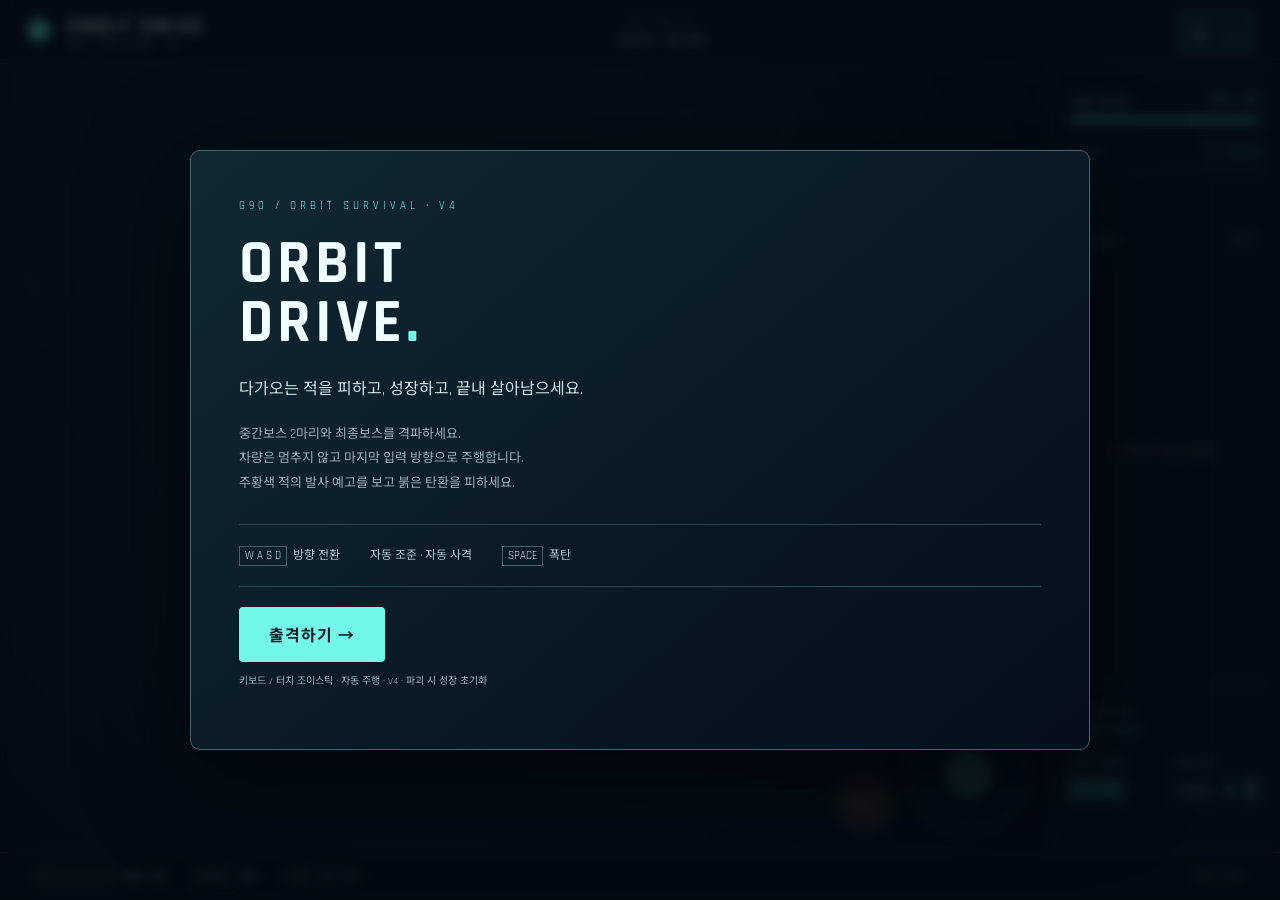
<file: index.html>
<!doctype html><html lang="ko"><head><meta charset="utf-8"><meta name="viewport" content="width=device-width,initial-scale=1"><title>ORBIT DRIVE — G90 서바이벌</title><style>@import url('https://fonts.googleapis.com/css2?family=Noto+Sans+KR:wght@400;500;700;900&family=Rajdhani:wght@500;600;700&display=swap');
:root{color-scheme:dark;--cyan:#73f7e8;--muted:#7c969f;--gold:#ffc571}*{box-sizing:border-box}body{margin:0;background:#020710;color:#dceff0;font-family:'Rajdhani','Noto Sans KR',sans-serif;overflow:hidden}#space,.vignette{position:fixed;inset:0;width:100%;height:100%}.vignette{pointer-events:none;box-shadow:inset 0 0 170px #0009}header{position:fixed;left:32px;right:32px;top:25px;display:flex;align-items:center;justify-content:space-between}.brand{display:flex;align-items:center;gap:12px;font-size:25px;font-weight:700;letter-spacing:3px}.brand small{display:block;font-size:9px;color:var(--muted);letter-spacing:2.4px}.logo{font-size:39px;color:var(--cyan)}#mission{font-size:12px;letter-spacing:3px;color:var(--cyan);text-align:center}#mission span{display:block;margin-top:7px;letter-spacing:1px;color:#cbd9e1;font-size:13px}button{font:inherit;cursor:pointer;background:#102b35;border:1px solid #477279;color:#dbffff;padding:12px 20px}button:hover{background:#23535b;border-color:var(--cyan)}button:focus-visible{outline:2px solid #fff;outline-offset:4px}#pause{font-size:17px;padding:7px 14px}#pause span{font-size:10px;color:var(--muted);padding-left:12px}.stats{position:fixed;left:34px;top:114px;width:240px;display:grid;gap:20px}label{display:flex;justify-content:space-between;font-size:11px;letter-spacing:1px;margin-bottom:8px;color:#a3bec4}label b{color:var(--cyan);font-weight:500}.bar{height:4px;background:#28445080;overflow:hidden}.bar i{display:block;height:100%;width:100%;background:var(--cyan);box-shadow:0 0 14px #75ffe7}.xp .bar{height:3px}.xp .bar i{background:#9f9aff;width:0}.radar{position:fixed;right:32px;top:114px;width:202px;padding:6px;background:#06131d80;border:1px solid #37546466}.radar>div{font-size:10px;letter-spacing:1px;padding:5px 5px 0;color:#a0bbc6}.radar>div span{float:right;color:var(--cyan)}.radar small{display:flex;align-items:center;justify-content:center;gap:5px;font-size:9px;color:#8cabb7;padding-bottom:5px}.radar i{width:4px;height:4px;background:#fa987f}.radar .red{background:#ff477d}.radar .gold{background:var(--gold)}#bossHud{position:fixed;top:112px;left:35%;width:30%}#bossHud label{color:#ff7c98}#bossHud .bar i{background:#ff567c}.reticle{position:fixed;top:49%;left:50%;transform:translate(-50%,-50%);text-align:center;opacity:.45;pointer-events:none}.reticle span{display:block;width:22px;height:22px;border:1px solid #b1faf5;border-radius:50%;margin:0 auto}.reticle small{font-size:8px;letter-spacing:2px;display:block;margin-top:12px}#notice{position:fixed;top:28%;width:100%;text-align:center;color:var(--gold);font-size:15px;letter-spacing:2px;pointer-events:none}.cockpit{position:fixed;bottom:47px;left:0;right:0;height:125px;pointer-events:none}.wing{position:absolute;bottom:0;width:30%;height:150px;background:linear-gradient(160deg,#172d37,#07111b 70%);border-top:2px solid #385c65}.wing.left{left:-3%;transform:skewY(16deg)}.wing.right{right:-3%;transform:skewY(-16deg)}.dashboard{position:absolute;bottom:0;left:22%;width:56%;display:flex;justify-content:space-between;align-items:center;padding:22px 35px;background:linear-gradient(#10242c,#07101a);border-top:2px solid #3f626b;clip-path:polygon(5% 0,95% 0,100% 100%,0 100%)}.dashboard small{display:block;font-size:9px;letter-spacing:2px;color:#7d9caa}.dashboard strong{display:block;font-size:30px;font-weight:500;margin-top:4px;color:var(--cyan)}.dashboard .drive{text-align:center}.drive>span{color:var(--cyan);font-size:25px}.drive b{font-size:10px;letter-spacing:2px;color:#b1d9df}.dashboard kbd{font-size:10px;vertical-align:middle}footer{position:fixed;bottom:0;left:0;right:0;display:flex;gap:28px;align-items:center;height:48px;padding:0 34px;background:#061019;border-top:1px solid #2c414d;color:#8ba2ae;font-size:11px}kbd{display:inline-block;font-family:inherit;border:1px solid #46606c;padding:2px 5px;margin-right:3px;color:#d5e8ed;font-size:11px}.time{margin-left:auto;font-size:16px;letter-spacing:3px}#overlay{position:fixed;inset:0;background:#020710b8;backdrop-filter:blur(6px);display:flex;align-items:center;justify-content:center;z-index:10}.modal{max-width:740px;width:calc(100% - 40px);padding:48px;border:1px solid #436570;background:linear-gradient(140deg,#112a35f0,#050e1af8);box-shadow:0 24px 100px #0008}.eyebrow{color:var(--cyan);font-size:11px;letter-spacing:4px}.modal h1{font-size:65px;line-height:.95;letter-spacing:4px;margin:22px 0;color:#f0ffff}.modal h2{font-size:32px;margin:16px 0}.modal p{color:#99b0bd;font-size:13px;line-height:1.9}.modal .intro{font-size:16px;color:#d0e2e5}.modal .primary{background:var(--cyan);color:#06202b;border:0;font-weight:700;padding:15px 30px;margin-top:20px;letter-spacing:1px}.instructions{display:flex;gap:30px;padding:20px 0;border-top:1px solid #2b4754;border-bottom:1px solid #2b4754;margin-top:28px;font-size:12px;color:#b0c6d0}.choices{display:grid;grid-template-columns:repeat(3,1fr);gap:12px;margin-top:26px}.choices button{text-align:left;padding:22px 16px;min-height:135px}.choices b{display:block;color:var(--cyan);margin:12px 0}.choices small{font-size:11px;line-height:1.8;color:#a2bac4}.resultScore{font-size:62px;color:var(--cyan)}[hidden]{display:none!important}@media(max-width:750px){header{left:16px;right:16px}.brand{font-size:18px}.brand small{font-size:7px}#mission{display:none}.stats{left:16px;width:150px}.radar{right:12px;transform:scale(.75);transform-origin:top right}.dashboard{left:8%;width:84%;padding:15px 25px}.dashboard .drive{display:none}footer{gap:8px;padding:0 10px;font-size:9px}.modal{padding:26px}.modal h1{font-size:46px}.instructions{gap:14px}.choices{gap:6px}.choices button{padding:12px 8px}#bossHud{left:28%;width:44%;top:230px}}

/* Top-view flight HUD */
.reticle,.wing{display:none}.cockpit{height:75px}.dashboard{left:25%;width:50%;padding:10px 24px;background:#07101adb;clip-path:none;border:1px solid #35525d}.dashboard strong{font-size:23px}.dashboard .drive>span{display:none}.radar{opacity:.88}.stats{pointer-events:none}.vignette{box-shadow:inset 0 0 80px #0006}@media(max-width:750px){.dashboard{left:10%;width:80%}}
/* Rebuilt overhead arena: separate playfield and telemetry rail. */
header{left:0;right:0;top:0;height:64px;padding:0 24px;background:#09121e;border-bottom:1px solid #27404e}.brand{font-size:21px}.brand small{font-size:8px}.logo{font-size:29px}#mission{margin-right:60px;font-size:10px}#mission span{font-size:11px;margin-top:4px}.vignette{display:none}body:after{content:'';position:fixed;right:0;top:64px;bottom:48px;width:230px;background:#0b1522;border-left:1px solid #263c4c;z-index:-0;pointer-events:none}.stats,.radar,.cockpit{z-index:1}.stats{left:auto;right:20px;top:93px;width:190px;gap:23px}.radar{top:222px;right:14px;border:none;background:none;opacity:1}.radar>div{padding-left:8px}.radar small{font-size:9px}.cockpit{left:auto;right:18px;bottom:75px;width:194px;height:auto}.dashboard{position:static;display:grid;grid-template-columns:1fr 1fr;gap:20px;left:auto;width:100%;padding:18px 0;border:0;border-top:1px solid #2b414e;background:none;clip-path:none}.dashboard small{font-size:9px;letter-spacing:1px}.dashboard strong{font-size:27px}.dashboard .drive{grid-column:1 / 3;grid-row:1;text-align:left}.drive b{display:block;font-size:9px;margin-top:8px;color:#5ec3ba}.dashboard .drive>span{display:none}#notice{top:78px;width:calc(100% - 230px);font-size:12px;letter-spacing:1px}#bossHud{top:auto;bottom:75px;left:calc((100% - 230px) * .25);width:calc((100% - 230px) * .5);z-index:1;background:#09111cbb;padding:10px}footer{height:48px;gap:25px}.reticle,.wing{display:none}.modal{border-radius:10px}.modal h1{font-size:62px}.modal .primary{border-radius:4px}.choices button{border-radius:6px}#space{z-index:0}header,footer{z-index:2}#notice{z-index:2;pointer-events:none}#overlay{z-index:10}@media(max-width:800px){body:after,.radar,.stats,.cockpit{display:none}#notice{width:100%}#bossHud{left:20%;width:60%;bottom:65px}.brand{font-size:16px}.brand small{font-size:7px}header{padding:0 12px}.modal h1{font-size:44px}footer{gap:10px;font-size:9px}}

/* All eight upgrades remain accessible at every level. */
.modal{max-width:900px;max-height:calc(100vh - 32px);overflow-y:auto}.choices{grid-template-columns:repeat(4,minmax(0,1fr))}.choices button{min-height:115px;padding:16px 12px}@media(max-width:750px){.choices{grid-template-columns:repeat(2,minmax(0,1fr))}}

.choices{grid-template-columns:repeat(3,minmax(0,1fr))}.touch-controls{position:fixed;right:250px;bottom:65px;z-index:3;display:flex;gap:14px;align-items:end;touch-action:none;user-select:none}#joystick{width:122px;height:122px;border-radius:50%;border:2px solid #72cbbd66;background:#0c233bb0;display:grid;place-items:center;touch-action:none}#knob{width:44px;height:44px;border-radius:50%;background:#74e8daaa;border:2px solid #aefff4;pointer-events:none}#touchBomb{border-radius:50%;width:60px;height:60px;padding:0;background:#61442bba;color:#ffdfad;touch-action:manipulation}@media(pointer:fine){.touch-controls{opacity:.5}}@media(max-width:800px){.touch-controls{right:14px;bottom:65px}.stats{display:grid;left:12px;right:auto;top:72px;width:135px;gap:10px;background:#07121ba0;padding:6px}.stats label{font-size:9px}.cockpit{display:block;right:auto;left:12px;bottom:65px;width:120px}.dashboard{display:block;padding:4px}.dashboard .drive{display:none}.dashboard strong{font-size:19px}.dashboard>div{margin-top:8px}#notice{top:160px;font-size:10px}.choices{grid-template-columns:1fr}.choices button{min-height:80px;padding:10px}.choices b{margin:5px 0}.modal{padding:22px}.modal h2{font-size:24px}}
</style></head><body>
<canvas id="space" aria-label="탑뷰 우주 전장"></canvas><div class="vignette"></div>
<header><div class="brand"><span class="logo">◈</span><div>ORBIT DRIVE<small>G90 / TOP-DOWN · V4</small></div></div><div id="mission">SECTOR 01 <span>중간보스 I를 향해</span></div><button id="pause" aria-label="일시 정지">Ⅱ <span>ESC</span></button></header>
<section class="stats"><div><label>차량 내구도 <b id="hptext">100 / 100</b></label><div class="bar"><i id="hpbar"></i></div></div><div class="xp"><label><span id="lv">LV. 01</span><b id="xptext">0 / 10 XP</b></label><div class="bar"><i id="xpbar"></i></div></div></section>
<section id="bossHud" hidden><label id="bossname"></label><div class="bar"><i id="bossbar"></i></div></section>
<aside class="radar"><div>주변 탐지 <span>60m</span></div><canvas id="radar" width="190" height="190"></canvas><small><i></i> 일반 적 <i class="red"></i> 보스 <i class="gold"></i> 폭탄</small></aside>
<div id="notice" role="status"></div>
<div class="cockpit"><div class="dashboard"><div><small>총획득 경험치</small><strong id="score">0000</strong></div><div class="drive"><span>▲</span><small>G90 · 자동 공격</small><b id="speed">ENGINE READY</b></div><div><small>화면 폭탄</small><strong><kbd>SPACE</kbd> × <span id="bombs">0</span></strong></div></div></div>
<footer><span><kbd>W</kbd><kbd>A</kbd><kbd>S</kbd><kbd>D</kbd> 평면 이동</span><span><kbd>SPACE</kbd> 폭탄</span><span><kbd>ESC</kbd> 일시 정지</span><span class="time" id="time">00:00</span></footer>
<div class="touch-controls"><button id="touchBomb" aria-label="폭탄 사용">폭탄</button><div id="joystick" role="group" aria-label="이동 방향 조이스틱"><span id="knob"></span></div></div><div id="overlay"><div class="modal" id="modal"></div></div><script>'use strict';
const $=id=>document.getElementById(id),canvas=$('space'),ctx=canvas.getContext('2d'),radar=$('radar'),rc=radar.getContext('2d');
const CONFIG={speed:12,range:43,shotInterval:.48,damage:14,dropChance:.18,bombDamage:180,bossAt:[20,30,40],bossHP:[230,400,650]};
let bossProgress=0,stick={x:0,z:0},lastDirection={x:0,z:1};
let camera={x:0,z:0},heading=0;
let W=innerWidth,H=innerHeight,F=H*.85,keys={},state='intro',player,enemies=[],bullets=[],drops=[],effects=[],stars=[],time=0,spawnClock=0,shotClock=0,stage=0,kills=0,boss=null,flash=0,hurt=0,noticeClock=0,last=0;
function resize(){W=innerWidth;H=innerHeight;F=H*.85;canvas.width=W*devicePixelRatio;canvas.height=H*devicePixelRatio;ctx.setTransform(devicePixelRatio,0,0,devicePixelRatio,0,0)}
addEventListener('resize',resize);resize();
for(let i=0;i<280;i++)stars.push({x:Math.random(),y:Math.random()*.86,r:Math.random()*1.4+.2,a:Math.random()*.7+.2});
function notify(t){$('notice').textContent=t;noticeClock=3}
function modal(html){$('overlay').hidden=false;$('modal').innerHTML=html}
function intro(){modal('<div class="eyebrow">G90 / ORBIT SURVIVAL · V4</div><h1>ORBIT<br>DRIVE<span style="color:#73f7e8">.</span></h1><p class="intro">다가오는 적을 피하고, 성장하고, 끝내 살아남으세요.</p><p>중간보스 2마리와 최종보스를 격파하세요.<br>차량은 멈추지 않고 마지막 입력 방향으로 주행합니다.<br>주황색 적의 발사 예고를 보고 붉은 탄환을 피하세요.</p><div class="instructions"><span><kbd>W A S D</kbd> 방향 전환</span><span>자동 조준 · 자동 사격</span><span><kbd>SPACE</kbd> 폭탄</span></div><button class="primary" id="start">출격하기 →</button><p style="font-size:10px">키보드 / 터치 조이스틱 · 자동 주행 · V4 · 파괴 시 성장 초기화</p>');$('start').onclick=start}
function start(){bossProgress=0;stick={x:0,z:0};lastDirection={x:0,z:1};camera={x:0,z:0};heading=0;player={x:0,z:0,hp:100,maxhp:100,level:1,xp:0,total:0,next:10,bombs:0,damage:CONFIG.damage,interval:CONFIG.shotInterval,range:CONFIG.range,speed:CONFIG.speed,targets:1,xpMultiplier:1,xpCarry:0,hitScale:1,inv:0};enemies=[];bullets=[];drops=[];effects=[];time=0;spawnClock=0;shotClock=0;stage=0;kills=0;boss=null;flash=0;hurt=0;keys={};state='play';$('overlay').hidden=true;notify('자동 주행 시작 · WASD 또는 조이스틱으로 방향 변경');for(let i=0;i<5;i++)spawn();hud()}
function spawn(isBoss=false){let a=Math.random()*Math.PI*2,r=37+Math.random()*12;let e={x:player.x+Math.sin(a)*r,z:player.z+Math.cos(a)*r,hp:42,maxhp:42,r:1.1,speed:6+stage*.8,phase:Math.random()*6,boss:isBoss,shooter:!isBoss&&Math.random()<.35,fire:1.6+Math.random(),hit:0};if(isBoss){e.x=player.x;e.z=player.z+40;e.hp=e.maxhp=CONFIG.bossHP[stage];e.r=3.6+stage*.5;e.speed=2.7+stage*.45;boss=e;notify(['중간보스 I · SENTINEL','중간보스 II · REAPER','최종보스 · OBLIVION'][stage]+' 접근');}if(e.shooter){e.hp=e.maxhp=28;e.speed=5+stage*.5}if(!e.boss){e.healthStep=Math.floor(time/20);e.hp=e.maxhp=e.maxhp*Math.pow(1.1,e.healthStep)}enemies.push(e)}
function field(){return {x:0,y:64,w:W>800?W-230:W,h:H-112}}
function project(x,y,z){let v=field(),scale=Math.min(v.w/100,v.h/78);return {x:v.x+v.w/2+(x-camera.x)*scale,y:v.y+v.h/2-(z-camera.z)*scale,s:scale,z:100-y}}
function visible(e){let p=project(e.x,0,e.z),r=e.r*p.s,v=field();return p.x+r>v.x&&p.x-r<v.x+v.w&&p.y+r>v.y&&p.y-r<v.y+v.h}
function enemyFire(e){let angle=Math.atan2(player.z-e.z,player.x-e.x);for(const offset of e.boss?[-.2,0,.2]:[0])bullets.push({x:e.x,z:e.z,vx:Math.cos(angle+offset)*15,vz:Math.sin(angle+offset)*15,life:5,r:.55,damage:e.boss?15:10});}
function updateBullets(dt){for(let i=bullets.length-1;i>=0;i--){let b=bullets[i];b.x+=b.vx*dt;b.z+=b.vz*dt;b.life-=dt;if(Math.hypot(b.x-player.x,b.z-player.z)<b.r+.85*player.hitScale){bullets.splice(i,1);if(player.inv<=0){player.hp=Math.max(0,player.hp-b.damage);player.inv=.6;hurt=.45;if(player.hp===0){end(false);return}}}else if(b.life<=0)bullets.splice(i,1)}}
function gain(n){let amount=n*player.xpMultiplier+player.xpCarry,earned=Math.floor(amount+1e-9);player.xpCarry=amount-earned;player.xp+=earned;player.total+=earned}
function defeat(e){if(!enemies.includes(e))return;enemies.splice(enemies.indexOf(e),1);effects.push({type:'burst',x:e.x,z:e.z,t:.5,color:e.boss?'#ff5b9b':'#ffac6f'});gain(e.boss?30:3);if(e.boss){stage++;boss=null;if(stage===3){end(true);return}notify('보스 격파 · 다음 구역 진입')}else{kills++;if(!boss&&stage<3)bossProgress=Math.min(CONFIG.bossAt[stage],bossProgress+1);if(Math.random()<CONFIG.dropChance)drops.push({x:e.x,z:e.z})}}
function hit(e,d){e.hp-=d;e.hit=.12;if(e.hp<=0)defeat(e)}
function bombUse(){if(state!=='play')return;if(!player.bombs){notify('보유 폭탄이 없습니다 · 드롭된 폭탄에 접근하세요');return}player.bombs--;flash=.65;for(const e of [...enemies])if(visible(e))hit(e,e.boss?CONFIG.bombDamage:e.hp);notify('화면 폭격 · 경험치 획득');hud()}
const UPGRADES=[{id:'damage',name:'공격력',desc:'공격력 +25%'},{id:'rate',name:'공격속도',desc:'공격속도 +20%'},{id:'heal',name:'체력회복',desc:'체력 40 회복 (최대 체력까지)'},{id:'targets',name:'타겟 +1',desc:'동시에 공격하는 적 +1'},{id:'range',name:'사거리',desc:'자동 공격 사거리 +20%'},{id:'speed',name:'이동속도',desc:'이동속도 +15%'},{id:'xp',name:'경험치 획득증가',desc:'획득 경험치 +20%'},{id:'hitbox',name:'피격 범위 감소',desc:'피격 판정 반경 −10% (탄환·접촉)'}];
let offered=[];
function levelup(){player.xp-=player.next;player.level++;player.next=Math.round(player.next*1.35+4);state='upgrade';keys={};let pool=[...UPGRADES];for(let i=pool.length-1;i>0;i--){let j=Math.floor(Math.random()*(i+1));[pool[i],pool[j]]=[pool[j],pool[i]]}offered=pool.slice(0,3);modal('<div class="eyebrow">SYSTEM UPGRADE / LEVEL '+player.level+'</div><h2>다음 전투를 준비하세요.</h2><p>8종 중 무작위로 뽑힌 3개입니다. 하나를 선택하세요. 전투는 잠시 멈춥니다.</p><div class="choices">'+offered.map((u,i)=>'<button data-up="'+u.id+'">0'+(i+1)+' / UPGRADE<b>'+u.name+'</b><small>'+u.desc+'</small></button>').join('')+'</div>');document.querySelectorAll('[data-up]').forEach(b=>b.onclick=()=>choose(b.dataset.up))}
function choose(type){if(state!=='upgrade'||!offered.some(u=>u.id===type))return;if(type==='damage')player.damage*=1.25;if(type==='rate')player.interval/=1.2;if(type==='heal')player.hp=Math.min(player.maxhp,player.hp+40);if(type==='targets')player.targets++;if(type==='range')player.range*=1.2;if(type==='speed')player.speed*=1.15;if(type==='xp')player.xpMultiplier*=1.2;if(type==='hitbox')player.hitScale*=.9;offered=[];$('overlay').hidden=true;state='play';hud()}
function pause(){if(state==='play'){state='pause';keys={};modal('<div class="eyebrow">DRIVE PAUSED</div><h2>주행 일시 정지</h2><p>준비되면 다시 전장으로 돌아가세요.</p><button class="primary" id="resume">계속하기 →</button>');$('resume').onclick=pause}else if(state==='pause'){state='play';$('overlay').hidden=true}}
function end(win){state='end';keys={};modal('<div class="eyebrow">'+(win?'MISSION COMPLETE':'SIGNAL LOST')+'</div><h2>'+(win?'최종보스 격파. 임무 완료!':'차량이 파괴되었습니다.')+'</h2><p>총획득 경험치</p><div class="resultScore">'+player.total+'</div><p>처치 '+kills+' · 보스 '+stage+'/3 · 주행 '+formatTime(time)+'<br>다시 출격하면 경험치·폭탄·강화가 초기화됩니다.</p><button class="primary" id="restart">다시 출격 →</button>');$('restart').onclick=start}
function formatTime(t){return String(Math.floor(t/60)).padStart(2,'0')+':'+String(Math.floor(t%60)).padStart(2,'0')}
function scaleEnemyHealth(){let step=Math.floor(time/20);for(const e of enemies){if(e.boss)continue;let old=e.healthStep??step;if(step>old){let multiplier=Math.pow(1.1,step-old);e.hp*=multiplier;e.maxhp*=multiplier}e.healthStep=step}}
function update(dt){time+=dt;scaleEnemyHealth();player.inv=Math.max(0,player.inv-dt);let dx=(keys.KeyD?1:0)-(keys.KeyA?1:0),dz=(keys.KeyW?1:0)-(keys.KeyS?1:0),len=Math.hypot(dx,dz)||1;if(Math.hypot(stick.x,stick.z)>.1){dx=stick.x;dz=stick.z;len=Math.hypot(dx,dz)}if(dx||dz)lastDirection={x:dx/len,z:dz/len};else{dx=lastDirection.x;dz=lastDirection.z;len=1}player.x+=dx/len*player.speed*dt;player.z+=dz/len*player.speed*dt;if(dx||dz){let target=Math.atan2(dx,dz),delta=Math.atan2(Math.sin(target-heading),Math.cos(target-heading));heading+=delta*Math.min(1,dt*14)}camera.x+=(player.x-camera.x)*Math.min(1,dt*8);camera.z+=(player.z-camera.z)*Math.min(1,dt*8);$('speed').textContent=dx||dz?'THRUST ACTIVE':'ENGINE IDLE';spawnClock-=dt;if(spawnClock<=0){spawnClock=Math.max(.35,1.25-time*.0025);if(enemies.length<75)spawn()}
if(!boss&&stage<3&&bossProgress>=CONFIG.bossAt[stage])spawn(true);
for(const e of [...enemies]){e.hit=Math.max(0,e.hit-dt);let x=player.x-e.x,z=player.z-e.z,d=Math.hypot(x,z);let move=e.shooter&&d<23?0:1;e.x+=x/(d||1)*e.speed*dt*move;e.z+=z/(d||1)*e.speed*dt*move;
if(e.shooter||e.boss){e.fire=(e.fire??2)-dt;if(e.fire<=0&&d<48&&visible(e)){enemyFire(e);e.fire=e.boss?2:2.6}if(d>=48||!visible(e))e.fire=Math.max(.8,e.fire)} if(d<e.r+player.hitScale&&player.inv<=0){player.hp-=e.boss?24:10;player.inv=.75;hurt=.45;notify('접촉 피해 · 거리를 벌리세요');if(player.hp<=0){player.hp=0;end(false);return}}if(d>100&&!e.boss){e.x=player.x+(e.x-player.x)*.5;e.z=player.z+(e.z-player.z)*.5}}
updateBullets(dt);if(state!=='play'){hud();return}shotClock-=dt;if(shotClock<=0){let targets=enemies.filter(e=>Math.hypot(e.x-player.x,e.z-player.z)<=player.range).sort((a,b)=>Math.hypot(a.x-player.x,a.z-player.z)-Math.hypot(b.x-player.x,b.z-player.z)).slice(0,player.targets);if(targets.length){for(const target of targets){if(state!=='play')break;effects.push({type:'laser',x:target.x,z:target.z,t:.12});hit(target,player.damage)}shotClock=player.interval}}
for(let i=drops.length-1;i>=0;i--)if(Math.hypot(drops[i].x-player.x,drops[i].z-player.z)<3){player.bombs++;drops.splice(i,1);notify('폭탄 획득 · SPACE로 사용')}
if(state==='play'&&player.xp>=player.next)levelup();hud()}
function hud(){if(!player)return;$('hptext').textContent=Math.ceil(player.hp)+' / '+player.maxhp;$('hpbar').style.width=player.hp/player.maxhp*100+'%';$('xptext').textContent=player.xp+' / '+player.next+' XP';$('xpbar').style.width=Math.min(100,player.xp/player.next*100)+'%';$('lv').textContent='LV. '+String(player.level).padStart(2,'0');$('score').textContent=String(player.total).padStart(4,'0');$('bombs').textContent=player.bombs;$('time').textContent=formatTime(time);$('mission').innerHTML='SECTOR 0'+Math.min(3,stage+1)+' <span>'+(boss?'보스 전투 · 카운트 정지 ('+bossProgress+')':stage<3?'보스 접근까지 잡몹 '+Math.max(0,CONFIG.bossAt[stage]-bossProgress)+'기':'임무 완료')+'</span>';$('bossHud').hidden=!boss;if(boss){$('bossname').textContent=['SENTINEL / 중간보스 I','REAPER / 중간보스 II','OBLIVION / 최종보스'][stage];$('bossbar').style.width=Math.max(0,boss.hp/boss.maxhp*100)+'%'}}
function poly(points,fill,stroke){if(points.some(p=>!p))return;ctx.beginPath();points.forEach((p,i)=>i?ctx.lineTo(p.x,p.y):ctx.moveTo(p.x,p.y));ctx.closePath();ctx.fillStyle=fill;ctx.fill();ctx.strokeStyle=stroke;ctx.lineWidth=1;ctx.stroke()}
function drawCar(){let p=project(player.x,0,player.z),u=p.s;ctx.save();ctx.translate(p.x,p.y);ctx.rotate(heading);ctx.globalAlpha=player.inv>0?.65+.35*Math.cos(time*40):1;
ctx.shadowColor='#000';ctx.shadowBlur=12;ctx.fillStyle='#080b10';ctx.fillRect(-1.1*u,-2.1*u,2.2*u,4.4*u);ctx.shadowBlur=0;
// Long sedan body, chrome shoulders, dark panoramic roof and twin-line lamps.
poly([{x:-u,y:-2.2*u},{x:-.7*u,y:-2.65*u},{x:.7*u,y:-2.65*u},{x:u,y:-2.2*u},{x:1.05*u,y:1.8*u},{x:.8*u,y:2.4*u},{x:-.8*u,y:2.4*u},{x:-1.05*u,y:1.8*u}],'#c5ced4','#f4f8fc');
ctx.fillStyle='#536674';ctx.fillRect(-.82*u,-1.05*u,1.64*u,2.4*u);poly([{x:-.82*u,y:-1.05*u},{x:.82*u,y:-1.05*u},{x:.64*u,y:-.25*u},{x:-.64*u,y:-.25*u}],'#142630','#87b6c6');ctx.fillStyle='#233440';ctx.fillRect(-.64*u,-.2*u,1.28*u,1.05*u);ctx.fillStyle='#122533';ctx.fillRect(-.72*u,.95*u,1.44*u,.5*u);
ctx.fillStyle='#e9ffff';for(let x of [-.9,.32])for(let y of [-2.25,-2.08])ctx.fillRect(x*u,y*u,.58*u,.09*u);ctx.fillStyle='#ff435e';for(let x of [-.9,.32])for(let y of [1.94,2.1])ctx.fillRect(x*u,y*u,.58*u,.09*u);ctx.strokeStyle='#7e8d96';ctx.strokeRect(-.7*u,-1.85*u,1.4*u,.65*u);ctx.fillStyle='#ecffff';ctx.font='bold '+Math.max(6,u*.6)+'px sans-serif';ctx.textAlign='center';ctx.fillText('G90',0,.5*u);ctx.restore();
ctx.strokeStyle='#71ebdc55';ctx.lineWidth=1;ctx.beginPath();ctx.arc(p.x,p.y,.85*player.hitScale*u,0,Math.PI*2);ctx.stroke();}
function mesh(e){let p=project(e.x,0,e.z),u=Math.max(9,p.s*e.r),color=e.boss?'#ff5f9f':e.shooter?'#ffa54f':'#78dfd1';ctx.save();ctx.translate(p.x,p.y);ctx.shadowColor=color;ctx.shadowBlur=8;ctx.fillStyle=e.hit?'#fff':'#243546';ctx.strokeStyle=color;ctx.lineWidth=1.5;ctx.beginPath();ctx.ellipse(0,2,u*1.25,u*.68,0,0,Math.PI*2);ctx.fill();ctx.stroke();ctx.shadowBlur=0;ctx.fillStyle=e.hit?'#fff':'#7b98a9';ctx.beginPath();ctx.ellipse(0,-u*.1,u*1.12,u*.5,0,0,Math.PI*2);ctx.fill();ctx.stroke();ctx.fillStyle=e.boss?'#922d74':e.shooter?'#c97938':'#2b9c9c';ctx.beginPath();ctx.ellipse(0,-u*.25,u*.52,u*.48,0,0,Math.PI*2);ctx.fill();ctx.stroke();ctx.fillStyle='#dfffff99';ctx.beginPath();ctx.ellipse(-u*.15,-u*.42,u*.17,u*.09,-.4,0,Math.PI*2);ctx.fill();for(let i=0;i<6;i++){let a=i*Math.PI/3+time;ctx.fillStyle=color;ctx.beginPath();ctx.arc(Math.cos(a)*u*.87,Math.sin(a)*u*.34+2,Math.max(1.5,u*.1),0,Math.PI*2);ctx.fill()}ctx.restore();if(e.hp<e.maxhp){ctx.fillStyle='#1a2632';ctx.fillRect(p.x-u,p.y-u-8,u*2,3);ctx.fillStyle=color;ctx.fillRect(p.x-u,p.y-u-8,u*2*e.hp/e.maxhp,3)}if((e.shooter||e.boss)&&e.fire<.65){ctx.strokeStyle='#ffbd5b';ctx.lineWidth=2;ctx.beginPath();ctx.arc(p.x,p.y,u*1.4,0,Math.PI*2);ctx.stroke()}}
function draw(){ctx.fillStyle='#060c16';ctx.fillRect(0,0,W,H);let v=field();ctx.save();ctx.beginPath();ctx.rect(v.x,v.y,v.w,v.h);ctx.clip();let g=ctx.createRadialGradient(v.w*.4,H*.4,0,v.w*.4,H*.4,W*.7);g.addColorStop(0,'#142b37');g.addColorStop(1,'#060a16');ctx.fillStyle=g;ctx.fillRect(v.x,v.y,v.w,v.h);for(const star of stars){let x=((star.x*v.w-camera.x*.4)%v.w+v.w)%v.w,y=((star.y*v.h+camera.z*.4)%v.h+v.h)%v.h+v.y;ctx.globalAlpha=star.a;ctx.fillStyle='#bcdbe4';ctx.fillRect(x,y,star.r,star.r)}ctx.globalAlpha=1;if(!player){ctx.restore();return}
ctx.strokeStyle='#36667422';ctx.lineWidth=1;for(let x=Math.floor(camera.x/10)*10-150;x<camera.x+150;x+=10){let p=project(x,0,camera.z);ctx.beginPath();ctx.moveTo(p.x,v.y);ctx.lineTo(p.x,v.y+v.h);ctx.stroke()}for(let z=Math.floor(camera.z/10)*10-100;z<camera.z+100;z+=10){let p=project(camera.x,0,z);ctx.beginPath();ctx.moveTo(v.x,p.y);ctx.lineTo(v.w,p.y);ctx.stroke()}
for(const d of drops){let p=project(d.x,0,d.z);ctx.fillStyle='#edbc60';ctx.strokeStyle='#ffe2a1';ctx.fillRect(p.x-6,p.y-6,12,12);ctx.strokeRect(p.x-9,p.y-9,18,18);ctx.fillStyle='#1c2330';ctx.font='bold 10px sans-serif';ctx.textAlign='center';ctx.fillText('B',p.x,p.y+4)}
for(const e of enemies)if(visible(e))mesh(e);
for(const e of effects){let p=project(e.x,0,e.z);if(e.type==='laser'){let origin=project(player.x,0,player.z);ctx.strokeStyle='#8bfff0';ctx.lineWidth=1.5;ctx.beginPath();ctx.moveTo(origin.x,origin.y);ctx.lineTo(p.x,p.y);ctx.stroke()}else{ctx.strokeStyle=e.color;ctx.lineWidth=2;ctx.beginPath();ctx.arc(p.x,p.y,(.5-e.t)*p.s*7,0,Math.PI*2);ctx.stroke()}}
drawCar();for(const b of bullets){let p=project(b.x,0,b.z);ctx.strokeStyle='#ff535c88';ctx.lineWidth=3;ctx.beginPath();ctx.moveTo(p.x-b.vx*.13*p.s,p.y+b.vz*.13*p.s);ctx.lineTo(p.x,p.y);ctx.stroke();ctx.shadowColor='#ff4545';ctx.shadowBlur=10;ctx.fillStyle='#ff6b66';ctx.beginPath();ctx.arc(p.x,p.y,Math.max(4,b.r*p.s),0,Math.PI*2);ctx.fill();ctx.shadowBlur=0;ctx.fillStyle='#fff1bf';ctx.beginPath();ctx.arc(p.x,p.y,1.6,0,Math.PI*2);ctx.fill()}
if(flash>0){ctx.fillStyle='rgba(140,255,235,'+Math.min(.8,flash)+')';ctx.fillRect(0,0,W,H)}if(hurt>0){ctx.strokeStyle='rgba(255,45,90,'+hurt*1.8+')';ctx.lineWidth=18;ctx.strokeRect(v.x,v.y,v.w,v.h)}ctx.restore();drawRadar()}
function drawRadar(){rc.clearRect(0,0,190,190);rc.fillStyle='#071722';rc.fillRect(0,0,190,190);rc.strokeStyle='#28505b';rc.lineWidth=1;for(let r of [30,60,88]){rc.beginPath();rc.arc(95,95,r,0,Math.PI*2);rc.stroke()}rc.beginPath();rc.moveTo(95,5);rc.lineTo(95,185);rc.moveTo(5,95);rc.lineTo(185,95);rc.stroke();rc.fillStyle='#63e8dc0c';rc.beginPath();rc.moveTo(95,95);rc.lineTo(18,8);rc.lineTo(172,8);rc.fill();for(const e of [...enemies,...drops]){let x=(e.x-player.x)*1.45,z=(e.z-player.z)*1.45;if(Math.hypot(x,z)>87)continue;rc.fillStyle=e.hp===undefined?'#ffd080':e.boss?'#ff4880':e.shooter?'#ff9b36':'#b5a7fd';let r=e.boss?5:2.5;rc.fillRect(95+x-r,95-z-r,r*2,r*2)}rc.fillStyle='#8cfff0';rc.beginPath();rc.moveTo(95,88);rc.lineTo(90,100);rc.lineTo(100,100);rc.fill()}
function frame(now){let dt=Math.min(.04,(now-last)/1000||0);last=now;if(state==='play'){update(dt);effects=effects.filter(e=>(e.t-=dt)>0);flash=Math.max(0,flash-dt);hurt=Math.max(0,hurt-dt);noticeClock-=dt;if(noticeClock<=0)$('notice').textContent=''}draw();requestAnimationFrame(frame)}
addEventListener('keydown',e=>{if(['Space','KeyW','KeyA','KeyS','KeyD','Escape'].includes(e.code))e.preventDefault();if(e.code==='Escape'&&!e.repeat)pause();if(e.code==='Space'&&!e.repeat)bombUse();if(state==='play')keys[e.code]=true});addEventListener('keyup',e=>keys[e.code]=false);addEventListener('blur',()=>{keys={};if(state==='play')pause()});document.addEventListener('visibilitychange',()=>{if(document.hidden&&state==='play')pause()});$('pause').onclick=pause;intro();requestAnimationFrame(frame);

const joystick=$('joystick'),knob=$('knob');let activePointer=null;
function steer(e){let r=joystick.getBoundingClientRect(),x=(e.clientX-r.left-r.width/2)/(r.width*.35),z=-(e.clientY-r.top-r.height/2)/(r.height*.35),length=Math.hypot(x,z);stick={x:x/Math.max(1,length),z:z/Math.max(1,length)};knob.style.transform='translate('+stick.x*36+'px,'+(-stick.z*36)+'px)'}
joystick.addEventListener('pointerdown',e=>{if(activePointer!==null)return;e.preventDefault();activePointer=e.pointerId;joystick.setPointerCapture(e.pointerId);steer(e)});joystick.addEventListener('pointermove',e=>{if(activePointer===e.pointerId)steer(e)});function release(e){if(e.pointerId!==activePointer)return;activePointer=null;stick={x:0,z:0};knob.style.transform='translate(0,0)'}joystick.addEventListener('pointerup',release);joystick.addEventListener('pointercancel',release);joystick.addEventListener('lostpointercapture',release);$('touchBomb').addEventListener('click',bombUse);addEventListener('blur',()=>{stick={x:0,z:0};activePointer=null;knob.style.transform='translate(0,0)'});
</script></body></html>
</file>
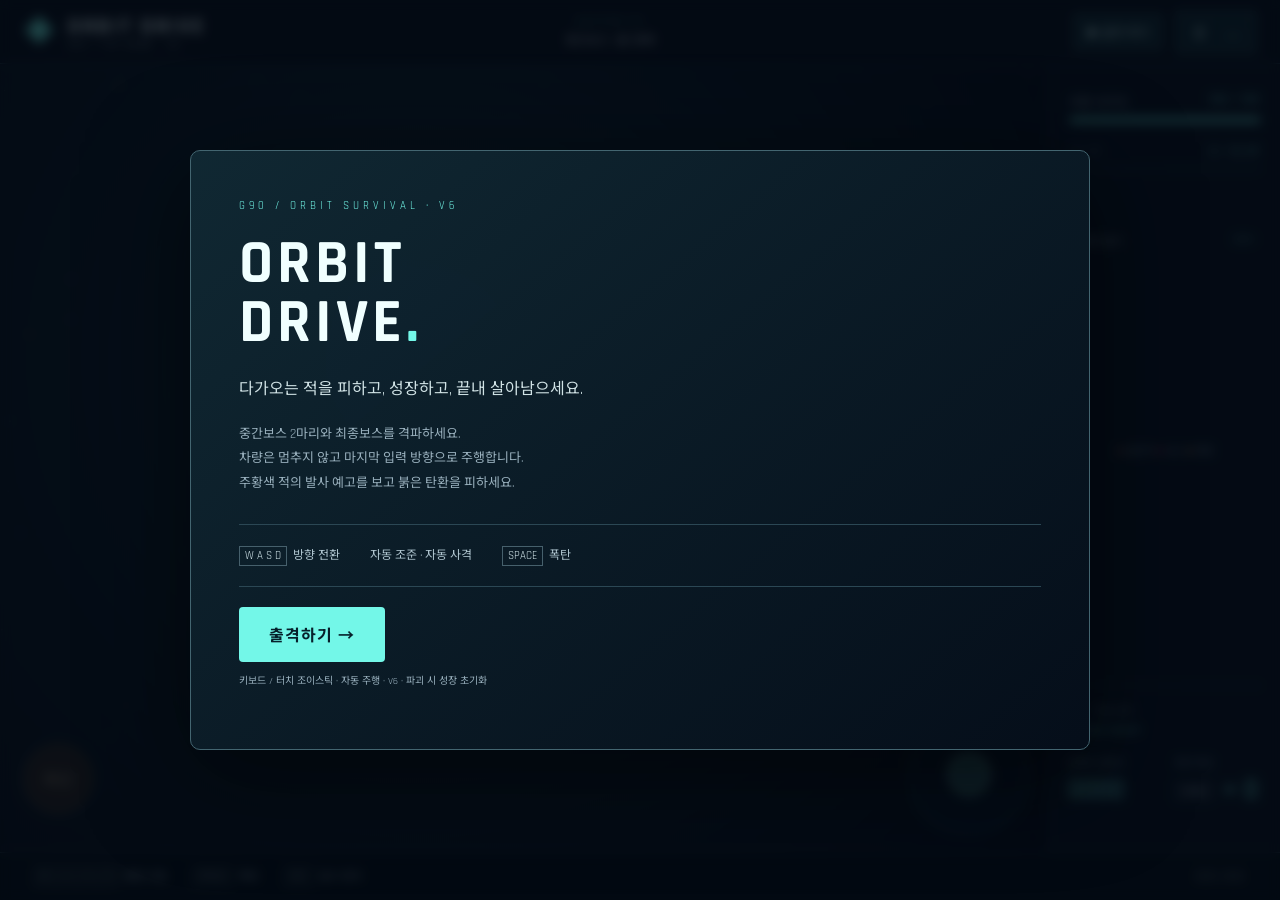
<file: g90-github-v6 (2)/index.html>
<!doctype html><html lang="ko"><head><meta charset="utf-8"><meta name="viewport" content="width=device-width,initial-scale=1"><title>ORBIT DRIVE — G90 서바이벌</title><link rel="stylesheet" href="style.css"></head><body>
<canvas id="space" aria-label="탑뷰 우주 전장"></canvas><div class="vignette"></div>
<header><div class="brand"><span class="logo">◈</span><div>ORBIT DRIVE<small>G90 / TOP-DOWN · V6</small></div></div><div id="mission">SECTOR 01 <span>중간보스 I를 향해</span></div><button id="sound" aria-label="배경 음악 켜기 끄기">▶ 음악 켜기</button><button id="pause" aria-label="일시 정지">Ⅱ <span>ESC</span></button></header>
<section class="stats"><div><label>차량 내구도 <b id="hptext">100 / 100</b></label><div class="bar"><i id="hpbar"></i></div></div><div class="xp"><label><span id="lv">LV. 01</span><b id="xptext">0 / 10 XP</b></label><div class="bar"><i id="xpbar"></i></div></div></section>
<section id="bossHud" hidden><label id="bossname"></label><div class="bar"><i id="bossbar"></i></div></section>
<aside class="radar"><div>주변 탐지 <span>60m</span></div><canvas id="radar" width="190" height="190"></canvas><small><i></i> 일반 적 <i class="red"></i> 보스 <i class="gold"></i> 폭탄</small></aside>
<div id="notice" role="status"></div>
<div class="cockpit"><div class="dashboard"><div><small>총획득 경험치</small><strong id="score">0000</strong></div><div class="drive"><span>▲</span><small>G90 · 자동 공격</small><b id="speed">ENGINE READY</b></div><div><small>화면 폭탄</small><strong><kbd>SPACE</kbd> × <span id="bombs">0</span></strong></div></div></div>
<footer><span><kbd>W</kbd><kbd>A</kbd><kbd>S</kbd><kbd>D</kbd> 평면 이동</span><span><kbd>SPACE</kbd> 폭탄</span><span><kbd>ESC</kbd> 일시 정지</span><span class="time" id="time">00:00</span></footer>
<div class="touch-controls"><button id="touchBomb" aria-label="폭탄 사용">폭탄</button><div id="joystick" role="group" aria-label="이동 방향 조이스틱"><span id="knob"></span></div></div><div id="overlay"><div class="modal" id="modal"></div></div><script src="game.js"></script></body></html>
</file>
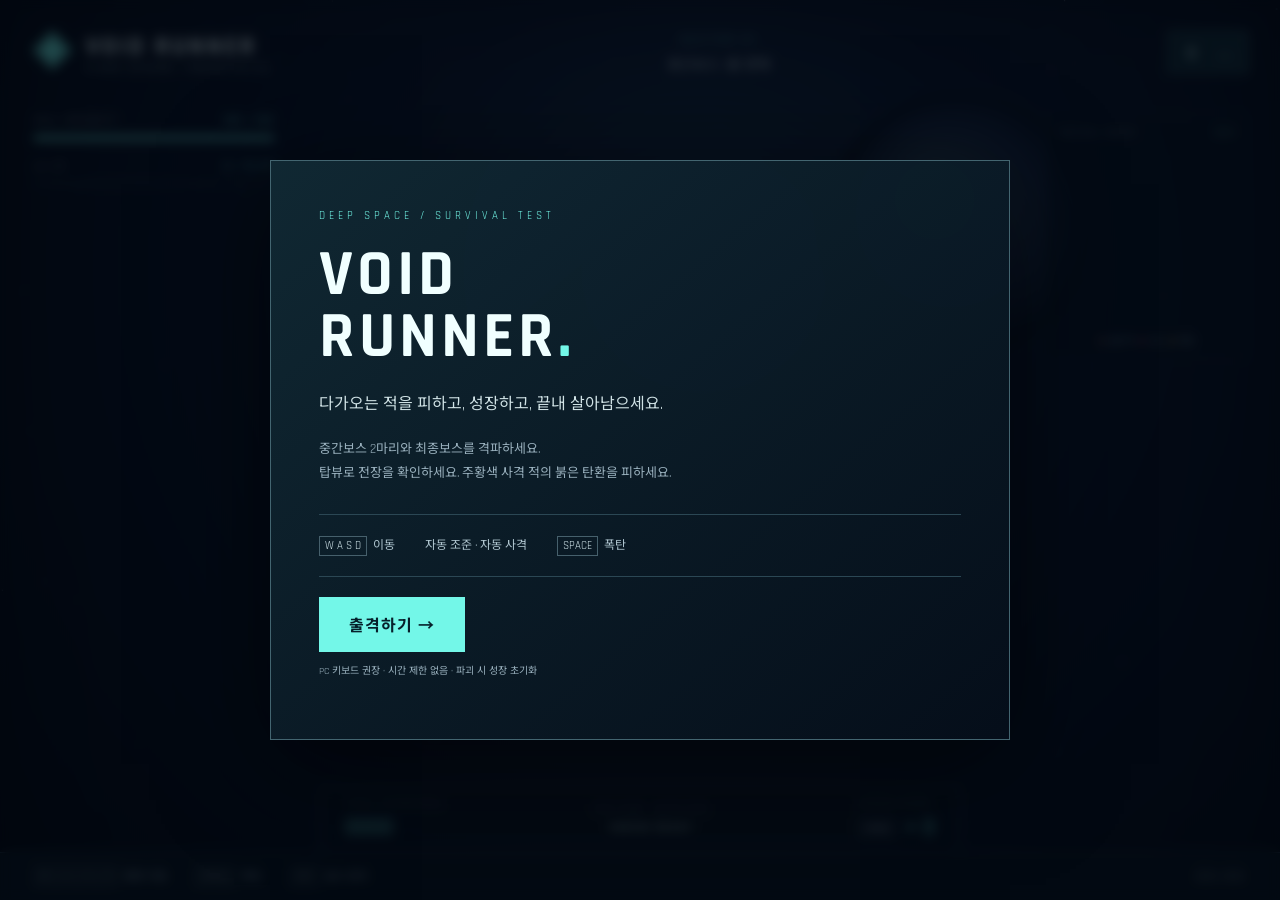
<file: void-runner.html>
<!doctype html><html lang="ko"><head><meta charset="utf-8"><meta name="viewport" content="width=device-width,initial-scale=1"><title>VOID RUNNER — 우주선 서바이벌</title><style>@import url('https://fonts.googleapis.com/css2?family=Noto+Sans+KR:wght@400;500;700;900&family=Rajdhani:wght@500;600;700&display=swap');
:root{color-scheme:dark;--cyan:#73f7e8;--muted:#7c969f;--gold:#ffc571}*{box-sizing:border-box}body{margin:0;background:#020710;color:#dceff0;font-family:'Rajdhani','Noto Sans KR',sans-serif;overflow:hidden}#space,.vignette{position:fixed;inset:0;width:100%;height:100%}.vignette{pointer-events:none;box-shadow:inset 0 0 170px #0009}header{position:fixed;left:32px;right:32px;top:25px;display:flex;align-items:center;justify-content:space-between}.brand{display:flex;align-items:center;gap:12px;font-size:25px;font-weight:700;letter-spacing:3px}.brand small{display:block;font-size:9px;color:var(--muted);letter-spacing:2.4px}.logo{font-size:39px;color:var(--cyan)}#mission{font-size:12px;letter-spacing:3px;color:var(--cyan);text-align:center}#mission span{display:block;margin-top:7px;letter-spacing:1px;color:#cbd9e1;font-size:13px}button{font:inherit;cursor:pointer;background:#102b35;border:1px solid #477279;color:#dbffff;padding:12px 20px}button:hover{background:#23535b;border-color:var(--cyan)}button:focus-visible{outline:2px solid #fff;outline-offset:4px}#pause{font-size:17px;padding:7px 14px}#pause span{font-size:10px;color:var(--muted);padding-left:12px}.stats{position:fixed;left:34px;top:114px;width:240px;display:grid;gap:20px}label{display:flex;justify-content:space-between;font-size:11px;letter-spacing:1px;margin-bottom:8px;color:#a3bec4}label b{color:var(--cyan);font-weight:500}.bar{height:4px;background:#28445080;overflow:hidden}.bar i{display:block;height:100%;width:100%;background:var(--cyan);box-shadow:0 0 14px #75ffe7}.xp .bar{height:3px}.xp .bar i{background:#9f9aff;width:0}.radar{position:fixed;right:32px;top:114px;width:202px;padding:6px;background:#06131d80;border:1px solid #37546466}.radar>div{font-size:10px;letter-spacing:1px;padding:5px 5px 0;color:#a0bbc6}.radar>div span{float:right;color:var(--cyan)}.radar small{display:flex;align-items:center;justify-content:center;gap:5px;font-size:9px;color:#8cabb7;padding-bottom:5px}.radar i{width:4px;height:4px;background:#fa987f}.radar .red{background:#ff477d}.radar .gold{background:var(--gold)}#bossHud{position:fixed;top:112px;left:35%;width:30%}#bossHud label{color:#ff7c98}#bossHud .bar i{background:#ff567c}.reticle{position:fixed;top:49%;left:50%;transform:translate(-50%,-50%);text-align:center;opacity:.45;pointer-events:none}.reticle span{display:block;width:22px;height:22px;border:1px solid #b1faf5;border-radius:50%;margin:0 auto}.reticle small{font-size:8px;letter-spacing:2px;display:block;margin-top:12px}#notice{position:fixed;top:28%;width:100%;text-align:center;color:var(--gold);font-size:15px;letter-spacing:2px;pointer-events:none}.cockpit{position:fixed;bottom:47px;left:0;right:0;height:125px;pointer-events:none}.wing{position:absolute;bottom:0;width:30%;height:150px;background:linear-gradient(160deg,#172d37,#07111b 70%);border-top:2px solid #385c65}.wing.left{left:-3%;transform:skewY(16deg)}.wing.right{right:-3%;transform:skewY(-16deg)}.dashboard{position:absolute;bottom:0;left:22%;width:56%;display:flex;justify-content:space-between;align-items:center;padding:22px 35px;background:linear-gradient(#10242c,#07101a);border-top:2px solid #3f626b;clip-path:polygon(5% 0,95% 0,100% 100%,0 100%)}.dashboard small{display:block;font-size:9px;letter-spacing:2px;color:#7d9caa}.dashboard strong{display:block;font-size:30px;font-weight:500;margin-top:4px;color:var(--cyan)}.dashboard .drive{text-align:center}.drive>span{color:var(--cyan);font-size:25px}.drive b{font-size:10px;letter-spacing:2px;color:#b1d9df}.dashboard kbd{font-size:10px;vertical-align:middle}footer{position:fixed;bottom:0;left:0;right:0;display:flex;gap:28px;align-items:center;height:48px;padding:0 34px;background:#061019;border-top:1px solid #2c414d;color:#8ba2ae;font-size:11px}kbd{display:inline-block;font-family:inherit;border:1px solid #46606c;padding:2px 5px;margin-right:3px;color:#d5e8ed;font-size:11px}.time{margin-left:auto;font-size:16px;letter-spacing:3px}#overlay{position:fixed;inset:0;background:#020710b8;backdrop-filter:blur(6px);display:flex;align-items:center;justify-content:center;z-index:10}.modal{max-width:740px;width:calc(100% - 40px);padding:48px;border:1px solid #436570;background:linear-gradient(140deg,#112a35f0,#050e1af8);box-shadow:0 24px 100px #0008}.eyebrow{color:var(--cyan);font-size:11px;letter-spacing:4px}.modal h1{font-size:65px;line-height:.95;letter-spacing:4px;margin:22px 0;color:#f0ffff}.modal h2{font-size:32px;margin:16px 0}.modal p{color:#99b0bd;font-size:13px;line-height:1.9}.modal .intro{font-size:16px;color:#d0e2e5}.modal .primary{background:var(--cyan);color:#06202b;border:0;font-weight:700;padding:15px 30px;margin-top:20px;letter-spacing:1px}.instructions{display:flex;gap:30px;padding:20px 0;border-top:1px solid #2b4754;border-bottom:1px solid #2b4754;margin-top:28px;font-size:12px;color:#b0c6d0}.choices{display:grid;grid-template-columns:repeat(3,1fr);gap:12px;margin-top:26px}.choices button{text-align:left;padding:22px 16px;min-height:135px}.choices b{display:block;color:var(--cyan);margin:12px 0}.choices small{font-size:11px;line-height:1.8;color:#a2bac4}.resultScore{font-size:62px;color:var(--cyan)}[hidden]{display:none!important}@media(max-width:750px){header{left:16px;right:16px}.brand{font-size:18px}.brand small{font-size:7px}#mission{display:none}.stats{left:16px;width:150px}.radar{right:12px;transform:scale(.75);transform-origin:top right}.dashboard{left:8%;width:84%;padding:15px 25px}.dashboard .drive{display:none}footer{gap:8px;padding:0 10px;font-size:9px}.modal{padding:26px}.modal h1{font-size:46px}.instructions{gap:14px}.choices{gap:6px}.choices button{padding:12px 8px}#bossHud{left:28%;width:44%;top:230px}}

/* Top-view flight HUD */
.reticle,.wing{display:none}.cockpit{height:75px}.dashboard{left:25%;width:50%;padding:10px 24px;background:#07101adb;clip-path:none;border:1px solid #35525d}.dashboard strong{font-size:23px}.dashboard .drive>span{display:none}.radar{opacity:.88}.stats{pointer-events:none}.vignette{box-shadow:inset 0 0 80px #0006}@media(max-width:750px){.dashboard{left:10%;width:80%}}
</style></head><body>
<canvas id="space" aria-label="탑뷰 우주 전장"></canvas><div class="vignette"></div>
<header><div class="brand"><span class="logo">◈</span><div>VOID RUNNER<small>FLIGHT SYSTEM / PROTOTYPE 02</small></div></div><div id="mission">SECTOR 01 <span>중간보스 I를 향해</span></div><button id="pause" aria-label="일시 정지">Ⅱ <span>ESC</span></button></header>
<section class="stats"><div><label>HULL INTEGRITY <b id="hptext">100 / 100</b></label><div class="bar"><i id="hpbar"></i></div></div><div class="xp"><label><span id="lv">LV. 01</span><b id="xptext">0 / 10 XP</b></label><div class="bar"><i id="xpbar"></i></div></div></section>
<section id="bossHud" hidden><label id="bossname"></label><div class="bar"><i id="bossbar"></i></div></section>
<aside class="radar"><div>TACTICAL RADAR <span>60m</span></div><canvas id="radar" width="190" height="190"></canvas><small><i></i> 일반 적 <i class="red"></i> 보스 <i class="gold"></i> 폭탄</small></aside>
<div id="notice" role="status"></div><div class="reticle"><span></span><small>AUTO TARGET</small></div>
<div class="cockpit"><div class="wing left"></div><div class="wing right"></div><div class="dashboard"><div><small>TOTAL EXPERIENCE</small><strong id="score">0000</strong></div><div class="drive"><span>▲</span><small>TOP VIEW · AUTO FIRE</small><b id="speed">ENGINE READY</b></div><div><small>SCREEN BOMB</small><strong><kbd>SPACE</kbd> × <span id="bombs">0</span></strong></div></div></div>
<footer><span><kbd>W</kbd><kbd>A</kbd><kbd>S</kbd><kbd>D</kbd> 평면 이동</span><span><kbd>SPACE</kbd> 폭탄</span><span><kbd>ESC</kbd> 일시 정지</span><span class="time" id="time">00:00</span></footer>
<div id="overlay"><div class="modal" id="modal"></div></div><script>'use strict';
const $=id=>document.getElementById(id),canvas=$('space'),ctx=canvas.getContext('2d'),radar=$('radar'),rc=radar.getContext('2d');
const CONFIG={speed:12,range:43,shotInterval:.48,damage:14,dropChance:.18,bombDamage:180,bossAt:[18,46,82],bossHP:[230,400,650]};
let W=innerWidth,H=innerHeight,F=H*.85,keys={},state='intro',player,enemies=[],bullets=[],drops=[],effects=[],stars=[],time=0,spawnClock=0,shotClock=0,stage=0,kills=0,boss=null,flash=0,hurt=0,noticeClock=0,last=0;
function resize(){W=innerWidth;H=innerHeight;F=H*.85;canvas.width=W*devicePixelRatio;canvas.height=H*devicePixelRatio;ctx.setTransform(devicePixelRatio,0,0,devicePixelRatio,0,0)}
addEventListener('resize',resize);resize();
for(let i=0;i<280;i++)stars.push({x:Math.random(),y:Math.random()*.86,r:Math.random()*1.4+.2,a:Math.random()*.7+.2});
function notify(t){$('notice').textContent=t;noticeClock=3}
function modal(html){$('overlay').hidden=false;$('modal').innerHTML=html}
function intro(){modal('<div class="eyebrow">DEEP SPACE / SURVIVAL TEST</div><h1>VOID<br>RUNNER<span style="color:#73f7e8">.</span></h1><p class="intro">다가오는 적을 피하고, 성장하고, 끝내 살아남으세요.</p><p>중간보스 2마리와 최종보스를 격파하세요.<br>탑뷰로 전장을 확인하세요. 주황색 사격 적의 붉은 탄환을 피하세요.</p><div class="instructions"><span><kbd>W A S D</kbd> 이동</span><span>자동 조준 · 자동 사격</span><span><kbd>SPACE</kbd> 폭탄</span></div><button class="primary" id="start">출격하기 →</button><p style="font-size:10px">PC 키보드 권장 · 시간 제한 없음 · 파괴 시 성장 초기화</p>');$('start').onclick=start}
function start(){player={x:0,z:0,hp:100,maxhp:100,level:1,xp:0,total:0,next:10,bombs:0,damage:CONFIG.damage,interval:CONFIG.shotInterval,inv:0};enemies=[];bullets=[];drops=[];effects=[];time=0;spawnClock=0;shotClock=0;stage=0;kills=0;boss=null;flash=0;hurt=0;keys={};state='play';$('overlay').hidden=true;notify('자동 무장 활성화 · WASD로 이동');for(let i=0;i<5;i++)spawn();hud()}
function spawn(isBoss=false){let a=Math.random()*Math.PI*2,r=37+Math.random()*12;let e={x:player.x+Math.sin(a)*r,z:player.z+Math.cos(a)*r,hp:26+stage*12,maxhp:26+stage*12,r:1.1,speed:3.5+stage*.8,phase:Math.random()*6,boss:isBoss,shooter:!isBoss&&Math.random()<.35,fire:1.6+Math.random(),hit:0};if(isBoss){e.x=player.x;e.z=player.z+40;e.hp=e.maxhp=CONFIG.bossHP[stage];e.r=3.6+stage*.5;e.speed=2.7+stage*.45;boss=e;notify(['중간보스 I · SENTINEL','중간보스 II · REAPER','최종보스 · OBLIVION'][stage]+' 접근');}if(e.shooter){e.hp=e.maxhp=46+stage*14;e.speed=2.8}enemies.push(e)}
function project(x,y,z){let scale=Math.min(W/110,H/90);return {x:W/2+(x-player.x)*scale,y:H*.5-(z-player.z)*scale-y*scale*.35,s:scale,z:100-y}}
function visible(e){let p=project(e.x,0,e.z),r=e.r*p.s;return p.x+r>0&&p.x-r<W&&p.y+r>0&&p.y-r<H-48}
function enemyFire(e){let angle=Math.atan2(player.z-e.z,player.x-e.x);for(const offset of e.boss?[-.2,0,.2]:[0])bullets.push({x:e.x,z:e.z,vx:Math.cos(angle+offset)*15,vz:Math.sin(angle+offset)*15,life:5,r:.55,damage:e.boss?15:10});}
function updateBullets(dt){for(let i=bullets.length-1;i>=0;i--){let b=bullets[i];b.x+=b.vx*dt;b.z+=b.vz*dt;b.life-=dt;if(Math.hypot(b.x-player.x,b.z-player.z)<b.r+.85){bullets.splice(i,1);if(player.inv<=0){player.hp=Math.max(0,player.hp-b.damage);player.inv=.6;hurt=.45;if(player.hp===0){end(false);return}}}else if(b.life<=0)bullets.splice(i,1)}}
function gain(n){player.xp+=n;player.total+=n}
function defeat(e){if(!enemies.includes(e))return;enemies.splice(enemies.indexOf(e),1);effects.push({type:'burst',x:e.x,z:e.z,t:.5,color:e.boss?'#ff5b9b':'#ffac6f'});gain(e.boss?30:3);if(e.boss){stage++;boss=null;if(stage===3){end(true);return}notify('보스 격파 · 다음 구역 진입')}else{kills++;if(Math.random()<CONFIG.dropChance)drops.push({x:e.x,z:e.z})}}
function hit(e,d){e.hp-=d;e.hit=.12;if(e.hp<=0)defeat(e)}
function bombUse(){if(state!=='play')return;if(!player.bombs){notify('보유 폭탄이 없습니다 · 드롭된 폭탄에 접근하세요');return}player.bombs--;flash=.65;for(const e of [...enemies])if(visible(e))hit(e,e.boss?CONFIG.bombDamage:e.hp);notify('화면 폭격 · 경험치 획득');hud()}
function levelup(){player.xp-=player.next;player.level++;player.next=Math.round(player.next*1.35+4);state='upgrade';keys={};modal('<div class="eyebrow">SYSTEM UPGRADE / LEVEL '+player.level+'</div><h2>다음 전투를 준비하세요.</h2><p>강화 하나를 선택하세요. 선택하는 동안 전투는 멈춥니다.</p><div class="choices"><button data-up="damage">01 / WEAPON<b>화력 강화</b><small>공격력 +25%</small></button><button data-up="rate">02 / FIRE RATE<b>속사 강화</b><small>공격 간격 −15%</small></button><button data-up="hull">03 / HULL<b>장갑 강화</b><small>최대 체력 +25<br>체력 35 회복</small></button></div>');document.querySelectorAll('[data-up]').forEach(b=>b.onclick=()=>choose(b.dataset.up))}
function choose(type){if(state!=='upgrade')return;if(type==='damage')player.damage*=1.25;if(type==='rate')player.interval=Math.max(.09,player.interval*.85);if(type==='hull'){player.maxhp+=25;player.hp=Math.min(player.maxhp,player.hp+35)}$('overlay').hidden=true;state='play';hud()}
function pause(){if(state==='play'){state='pause';keys={};modal('<div class="eyebrow">FLIGHT PAUSED</div><h2>비행 일시 정지</h2><p>준비되면 다시 전장으로 돌아가세요.</p><button class="primary" id="resume">계속하기 →</button>');$('resume').onclick=pause}else if(state==='pause'){state='play';$('overlay').hidden=true}}
function end(win){state='end';keys={};modal('<div class="eyebrow">'+(win?'MISSION COMPLETE':'SIGNAL LOST')+'</div><h2>'+(win?'최종보스 격파. 임무 완료!':'우주선이 파괴되었습니다.')+'</h2><p>총획득 경험치</p><div class="resultScore">'+player.total+'</div><p>처치 '+kills+' · 보스 '+stage+'/3 · 비행 '+formatTime(time)+'<br>다시 출격하면 경험치·폭탄·강화가 초기화됩니다.</p><button class="primary" id="restart">다시 출격 →</button>');$('restart').onclick=start}
function formatTime(t){return String(Math.floor(t/60)).padStart(2,'0')+':'+String(Math.floor(t%60)).padStart(2,'0')}
function update(dt){time+=dt;player.inv=Math.max(0,player.inv-dt);let dx=(keys.KeyD?1:0)-(keys.KeyA?1:0),dz=(keys.KeyW?1:0)-(keys.KeyS?1:0),len=Math.hypot(dx,dz)||1;player.x+=dx/len*CONFIG.speed*dt;player.z+=dz/len*CONFIG.speed*dt;$('speed').textContent=dx||dz?'THRUST ACTIVE':'ENGINE IDLE';spawnClock-=dt;if(spawnClock<=0){spawnClock=Math.max(.35,1.25-time*.0025);if(enemies.length<75)spawn()}
if(!boss&&stage<3&&kills>=CONFIG.bossAt[stage])spawn(true);
for(const e of [...enemies]){e.hit=Math.max(0,e.hit-dt);let x=player.x-e.x,z=player.z-e.z,d=Math.hypot(x,z);let move=e.shooter&&d<23?0:1;e.x+=x/(d||1)*e.speed*dt*move;e.z+=z/(d||1)*e.speed*dt*move;
if(e.shooter||e.boss){e.fire=(e.fire??2)-dt;if(e.fire<=0&&d<48&&visible(e)){enemyFire(e);e.fire=e.boss?2:2.6}if(d>=48||!visible(e))e.fire=Math.max(.8,e.fire)} if(d<e.r+1&&player.inv<=0){player.hp-=e.boss?24:10;player.inv=.75;hurt=.45;notify('접촉 피해 · 거리를 벌리세요');if(player.hp<=0){player.hp=0;end(false);return}}if(d>100&&!e.boss){e.x=player.x+(e.x-player.x)*.5;e.z=player.z+(e.z-player.z)*.5}}
updateBullets(dt);if(state!=='play'){hud();return}shotClock-=dt;if(shotClock<=0){let target=null,best=CONFIG.range;for(const e of enemies){let d=Math.hypot(e.x-player.x,e.z-player.z);if(d<best){best=d;target=e}}if(target){effects.push({type:'laser',x:target.x,z:target.z,t:.12});hit(target,player.damage);shotClock=player.interval}}
for(let i=drops.length-1;i>=0;i--)if(Math.hypot(drops[i].x-player.x,drops[i].z-player.z)<3){player.bombs++;drops.splice(i,1);notify('폭탄 획득 · SPACE로 사용')}
if(state==='play'&&player.xp>=player.next)levelup();hud()}
function hud(){if(!player)return;$('hptext').textContent=Math.ceil(player.hp)+' / '+player.maxhp;$('hpbar').style.width=player.hp/player.maxhp*100+'%';$('xptext').textContent=player.xp+' / '+player.next+' XP';$('xpbar').style.width=Math.min(100,player.xp/player.next*100)+'%';$('lv').textContent='LV. '+String(player.level).padStart(2,'0');$('score').textContent=String(player.total).padStart(4,'0');$('bombs').textContent=player.bombs;$('time').textContent=formatTime(time);$('mission').innerHTML='SECTOR 0'+Math.min(3,stage+1)+' <span>'+(boss?'보스를 처치하세요':stage<3?'보스 접근까지 잡몹 '+Math.max(0,CONFIG.bossAt[stage]-kills)+'기':'임무 완료')+'</span>';$('bossHud').hidden=!boss;if(boss){$('bossname').textContent=['SENTINEL / 중간보스 I','REAPER / 중간보스 II','OBLIVION / 최종보스'][stage];$('bossbar').style.width=Math.max(0,boss.hp/boss.maxhp*100)+'%'}}
function poly(points,fill,stroke){if(points.some(p=>!p))return;ctx.beginPath();points.forEach((p,i)=>i?ctx.lineTo(p.x,p.y):ctx.moveTo(p.x,p.y));ctx.closePath();ctx.fillStyle=fill;ctx.fill();ctx.strokeStyle=stroke;ctx.lineWidth=1;ctx.stroke()}
function mesh(e){let a=e.phase+time*.6,r=e.r,verts=[[0,1.3,0],[r,0,0],[0,0,r],[-r,0,0],[0,0,-r],[0,-1,0]].map(v=>{let x=v[0]*Math.cos(a)-v[2]*Math.sin(a),z=v[0]*Math.sin(a)+v[2]*Math.cos(a);return project(e.x+x,.65+v[1]*r*.7,e.z+z)});let faces=[[0,1,2],[0,2,3],[0,3,4],[0,4,1],[5,2,1],[5,3,2],[5,4,3],[5,1,4]];faces.sort((a,b)=>b.reduce((s,i)=>s+(verts[i]?.z||0),0)-a.reduce((s,i)=>s+(verts[i]?.z||0),0));faces.forEach((f,i)=>poly(f.map(i=>verts[i]),e.hit?'#e7ffff':e.boss?['#4a1743','#7a2858','#251638'][i%3]:['#173746','#31545a','#12222f'][i%3],e.boss?'#ff5a98':e.shooter?'#ff9b36':'#b5a7fd'));let p=project(e.x,.65,e.z);if(p){ctx.fillStyle=e.boss?'#ff589a':e.shooter?'#ff9b36':'#c2b7ff';ctx.shadowBlur=18;ctx.shadowColor=ctx.fillStyle;ctx.beginPath();ctx.arc(p.x,p.y,Math.min(20,r*p.s*.13),0,Math.PI*2);ctx.fill();ctx.shadowBlur=0;if(e.hp<e.maxhp){let ww=Math.min(100,r*p.s*2);ctx.fillStyle='#2c3446';ctx.fillRect(p.x-ww/2,p.y-r*p.s-8,ww,3);ctx.fillStyle='#ff9a99';ctx.fillRect(p.x-ww/2,p.y-r*p.s-8,ww*e.hp/e.maxhp,3)}}}
function draw(){ctx.fillStyle='#030914';ctx.fillRect(0,0,W,H);let g=ctx.createRadialGradient(W*.55,H*.3,0,W*.55,H*.3,W*.7);g.addColorStop(0,'#18314c');g.addColorStop(.35,'#0b162c');g.addColorStop(1,'#02060e');ctx.fillStyle=g;ctx.fillRect(0,0,W,H);for(const s of stars){ctx.globalAlpha=s.a;ctx.fillStyle='#bbdce9';ctx.fillRect(s.x*W,s.y*H,s.r,s.r)}ctx.globalAlpha=1;
let planet=ctx.createRadialGradient(W*.75-35,H*.25-35,3,W*.75,H*.25,H*.15);planet.addColorStop(0,'#385168');planet.addColorStop(.7,'#17253f');planet.addColorStop(1,'#07101e');ctx.fillStyle=planet;ctx.beginPath();ctx.arc(W*.75,H*.25,H*.15,0,Math.PI*2);ctx.fill();ctx.strokeStyle='#729ea244';ctx.stroke();
if(!player)return;ctx.strokeStyle='#2d94a119';ctx.lineWidth=1;for(let z=Math.floor(player.z/10)*10-100;z<player.z+100;z+=10){let p=project(player.x-150,0,z),q=project(player.x+150,0,z);ctx.beginPath();ctx.moveTo(p.x,p.y);ctx.lineTo(q.x,q.y);ctx.stroke()}for(let x=Math.floor(player.x/10)*10-150;x<player.x+150;x+=10){let p=project(x,0,player.z-100),q=project(x,0,player.z+100);ctx.beginPath();ctx.moveTo(p.x,p.y);ctx.lineTo(q.x,q.y);ctx.stroke()}
for(const d of drops){let p=project(d.x,.4+Math.sin(time*3)*.25,d.z);if(p){let r=Math.min(30,p.s*.55);ctx.strokeStyle='#ffd181';ctx.fillStyle='#ffc66f33';ctx.beginPath();ctx.moveTo(p.x,p.y-r);ctx.lineTo(p.x+r,p.y);ctx.lineTo(p.x,p.y+r);ctx.lineTo(p.x-r,p.y);ctx.closePath();ctx.fill();ctx.stroke();ctx.fillStyle='#ffe0a6';ctx.font='12px monospace';ctx.fillText('B',p.x-4,p.y+4)}}
enemies.slice().sort((a,b)=>b.z-a.z).forEach(e=>{if(visible(e))mesh(e)});
for(const e of effects){let p=project(e.x,.6,e.z);if(!p)continue;if(e.type==='laser'){ctx.strokeStyle='#9affeb';ctx.lineWidth=2;ctx.shadowBlur=12;ctx.shadowColor='#5affd4';ctx.beginPath();ctx.moveTo(W/2,H*.5);ctx.lineTo(p.x,p.y);ctx.stroke();ctx.shadowBlur=0}else{ctx.strokeStyle=e.color;ctx.lineWidth=2;ctx.beginPath();ctx.arc(p.x,p.y,(.5-e.t)*p.s*7,0,Math.PI*2);ctx.stroke()}}
for(const e of enemies){if((e.shooter||e.boss)&&e.fire<.65&&visible(e)){let p=project(e.x,0,e.z);ctx.strokeStyle='#ffbc66';ctx.lineWidth=2;ctx.beginPath();ctx.arc(p.x,p.y,(e.r+1.2)*p.s,0,Math.PI*2);ctx.stroke()}}
for(const b of bullets){let p=project(b.x,0,b.z);ctx.strokeStyle='#ff535c88';ctx.lineWidth=3;ctx.beginPath();ctx.moveTo(p.x-b.vx*.09*p.s,p.y+b.vz*.09*p.s);ctx.lineTo(p.x,p.y);ctx.stroke();ctx.shadowColor='#ff4545';ctx.shadowBlur=12;ctx.fillStyle='#ff6262';ctx.beginPath();ctx.arc(p.x,p.y,Math.max(4,b.r*p.s),0,Math.PI*2);ctx.fill();ctx.shadowBlur=0;ctx.fillStyle='#fff2cc';ctx.beginPath();ctx.arc(p.x,p.y,2,0,Math.PI*2);ctx.fill()}
let pp=project(player.x,0,player.z),ss=pp.s;ctx.save();ctx.translate(pp.x,pp.y);ctx.globalAlpha=player.inv>0?.5+.5*Math.sin(time*40):1;poly([{x:0,y:-ss*1.8},{x:ss*1.3,y:ss*1.3},{x:0,y:ss*.7},{x:-ss*1.3,y:ss*1.3}],'#183e51','#8bfff1');poly([{x:0,y:-ss*1.4},{x:ss*.4,y:ss*.5},{x:-ss*.4,y:ss*.5}],'#a9fff5','#dffffb');ctx.fillStyle='#43dfff';ctx.beginPath();ctx.moveTo(-ss*.4,ss);ctx.lineTo(0,ss*(2+Math.sin(time*35)*.3));ctx.lineTo(ss*.4,ss);ctx.fill();ctx.restore();
if(flash>0){ctx.fillStyle='rgba(140,255,235,'+Math.min(.8,flash)+')';ctx.fillRect(0,0,W,H)}if(hurt>0){ctx.strokeStyle='rgba(255,45,90,'+hurt*1.8+')';ctx.lineWidth=35;ctx.strokeRect(0,0,W,H)}drawRadar()}
function drawRadar(){rc.clearRect(0,0,190,190);rc.fillStyle='#071722';rc.fillRect(0,0,190,190);rc.strokeStyle='#28505b';rc.lineWidth=1;for(let r of [30,60,88]){rc.beginPath();rc.arc(95,95,r,0,Math.PI*2);rc.stroke()}rc.beginPath();rc.moveTo(95,5);rc.lineTo(95,185);rc.moveTo(5,95);rc.lineTo(185,95);rc.stroke();rc.fillStyle='#63e8dc0c';rc.beginPath();rc.moveTo(95,95);rc.lineTo(18,8);rc.lineTo(172,8);rc.fill();for(const e of [...enemies,...drops]){let x=(e.x-player.x)*1.45,z=(e.z-player.z)*1.45;if(Math.hypot(x,z)>87)continue;rc.fillStyle=e.hp===undefined?'#ffd080':e.boss?'#ff4880':e.shooter?'#ff9b36':'#b5a7fd';let r=e.boss?5:2.5;rc.fillRect(95+x-r,95-z-r,r*2,r*2)}rc.fillStyle='#8cfff0';rc.beginPath();rc.moveTo(95,88);rc.lineTo(90,100);rc.lineTo(100,100);rc.fill()}
function frame(now){let dt=Math.min(.04,(now-last)/1000||0);last=now;if(state==='play'){update(dt);effects=effects.filter(e=>(e.t-=dt)>0);flash=Math.max(0,flash-dt);hurt=Math.max(0,hurt-dt);noticeClock-=dt;if(noticeClock<=0)$('notice').textContent=''}draw();requestAnimationFrame(frame)}
addEventListener('keydown',e=>{if(['Space','KeyW','KeyA','KeyS','KeyD','Escape'].includes(e.code))e.preventDefault();if(e.code==='Escape'&&!e.repeat)pause();if(e.code==='Space'&&!e.repeat)bombUse();if(state==='play')keys[e.code]=true});addEventListener('keyup',e=>keys[e.code]=false);addEventListener('blur',()=>{keys={};if(state==='play')pause()});document.addEventListener('visibilitychange',()=>{if(document.hidden&&state==='play')pause()});$('pause').onclick=pause;intro();requestAnimationFrame(frame);
</script></body></html>
</file>
<file: g90-github-v6 (2)/style.css>
@import url('https://fonts.googleapis.com/css2?family=Noto+Sans+KR:wght@400;500;700;900&family=Rajdhani:wght@500;600;700&display=swap');
:root{color-scheme:dark;--cyan:#73f7e8;--muted:#7c969f;--gold:#ffc571}*{box-sizing:border-box}body{margin:0;background:#020710;color:#dceff0;font-family:'Rajdhani','Noto Sans KR',sans-serif;overflow:hidden}#space,.vignette{position:fixed;inset:0;width:100%;height:100%}.vignette{pointer-events:none;box-shadow:inset 0 0 170px #0009}header{position:fixed;left:32px;right:32px;top:25px;display:flex;align-items:center;justify-content:space-between}.brand{display:flex;align-items:center;gap:12px;font-size:25px;font-weight:700;letter-spacing:3px}.brand small{display:block;font-size:9px;color:var(--muted);letter-spacing:2.4px}.logo{font-size:39px;color:var(--cyan)}#mission{font-size:12px;letter-spacing:3px;color:var(--cyan);text-align:center}#mission span{display:block;margin-top:7px;letter-spacing:1px;color:#cbd9e1;font-size:13px}button{font:inherit;cursor:pointer;background:#102b35;border:1px solid #477279;color:#dbffff;padding:12px 20px}button:hover{background:#23535b;border-color:var(--cyan)}button:focus-visible{outline:2px solid #fff;outline-offset:4px}#pause{font-size:17px;padding:7px 14px}#pause span{font-size:10px;color:var(--muted);padding-left:12px}.stats{position:fixed;left:34px;top:114px;width:240px;display:grid;gap:20px}label{display:flex;justify-content:space-between;font-size:11px;letter-spacing:1px;margin-bottom:8px;color:#a3bec4}label b{color:var(--cyan);font-weight:500}.bar{height:4px;background:#28445080;overflow:hidden}.bar i{display:block;height:100%;width:100%;background:var(--cyan);box-shadow:0 0 14px #75ffe7}.xp .bar{height:3px}.xp .bar i{background:#9f9aff;width:0}.radar{position:fixed;right:32px;top:114px;width:202px;padding:6px;background:#06131d80;border:1px solid #37546466}.radar>div{font-size:10px;letter-spacing:1px;padding:5px 5px 0;color:#a0bbc6}.radar>div span{float:right;color:var(--cyan)}.radar small{display:flex;align-items:center;justify-content:center;gap:5px;font-size:9px;color:#8cabb7;padding-bottom:5px}.radar i{width:4px;height:4px;background:#fa987f}.radar .red{background:#ff477d}.radar .gold{background:var(--gold)}#bossHud{position:fixed;top:112px;left:35%;width:30%}#bossHud label{color:#ff7c98}#bossHud .bar i{background:#ff567c}.reticle{position:fixed;top:49%;left:50%;transform:translate(-50%,-50%);text-align:center;opacity:.45;pointer-events:none}.reticle span{display:block;width:22px;height:22px;border:1px solid #b1faf5;border-radius:50%;margin:0 auto}.reticle small{font-size:8px;letter-spacing:2px;display:block;margin-top:12px}#notice{position:fixed;top:28%;width:100%;text-align:center;color:var(--gold);font-size:15px;letter-spacing:2px;pointer-events:none}.cockpit{position:fixed;bottom:47px;left:0;right:0;height:125px;pointer-events:none}.wing{position:absolute;bottom:0;width:30%;height:150px;background:linear-gradient(160deg,#172d37,#07111b 70%);border-top:2px solid #385c65}.wing.left{left:-3%;transform:skewY(16deg)}.wing.right{right:-3%;transform:skewY(-16deg)}.dashboard{position:absolute;bottom:0;left:22%;width:56%;display:flex;justify-content:space-between;align-items:center;padding:22px 35px;background:linear-gradient(#10242c,#07101a);border-top:2px solid #3f626b;clip-path:polygon(5% 0,95% 0,100% 100%,0 100%)}.dashboard small{display:block;font-size:9px;letter-spacing:2px;color:#7d9caa}.dashboard strong{display:block;font-size:30px;font-weight:500;margin-top:4px;color:var(--cyan)}.dashboard .drive{text-align:center}.drive>span{color:var(--cyan);font-size:25px}.drive b{font-size:10px;letter-spacing:2px;color:#b1d9df}.dashboard kbd{font-size:10px;vertical-align:middle}footer{position:fixed;bottom:0;left:0;right:0;display:flex;gap:28px;align-items:center;height:48px;padding:0 34px;background:#061019;border-top:1px solid #2c414d;color:#8ba2ae;font-size:11px}kbd{display:inline-block;font-family:inherit;border:1px solid #46606c;padding:2px 5px;margin-right:3px;color:#d5e8ed;font-size:11px}.time{margin-left:auto;font-size:16px;letter-spacing:3px}#overlay{position:fixed;inset:0;background:#020710b8;backdrop-filter:blur(6px);display:flex;align-items:center;justify-content:center;z-index:10}.modal{max-width:740px;width:calc(100% - 40px);padding:48px;border:1px solid #436570;background:linear-gradient(140deg,#112a35f0,#050e1af8);box-shadow:0 24px 100px #0008}.eyebrow{color:var(--cyan);font-size:11px;letter-spacing:4px}.modal h1{font-size:65px;line-height:.95;letter-spacing:4px;margin:22px 0;color:#f0ffff}.modal h2{font-size:32px;margin:16px 0}.modal p{color:#99b0bd;font-size:13px;line-height:1.9}.modal .intro{font-size:16px;color:#d0e2e5}.modal .primary{background:var(--cyan);color:#06202b;border:0;font-weight:700;padding:15px 30px;margin-top:20px;letter-spacing:1px}.instructions{display:flex;gap:30px;padding:20px 0;border-top:1px solid #2b4754;border-bottom:1px solid #2b4754;margin-top:28px;font-size:12px;color:#b0c6d0}.choices{display:grid;grid-template-columns:repeat(3,1fr);gap:12px;margin-top:26px}.choices button{text-align:left;padding:22px 16px;min-height:135px}.choices b{display:block;color:var(--cyan);margin:12px 0}.choices small{font-size:11px;line-height:1.8;color:#a2bac4}.resultScore{font-size:62px;color:var(--cyan)}[hidden]{display:none!important}@media(max-width:750px){header{left:16px;right:16px}.brand{font-size:18px}.brand small{font-size:7px}#mission{display:none}.stats{left:16px;width:150px}.radar{right:12px;transform:scale(.75);transform-origin:top right}.dashboard{left:8%;width:84%;padding:15px 25px}.dashboard .drive{display:none}footer{gap:8px;padding:0 10px;font-size:9px}.modal{padding:26px}.modal h1{font-size:46px}.instructions{gap:14px}.choices{gap:6px}.choices button{padding:12px 8px}#bossHud{left:28%;width:44%;top:230px}}

/* Top-view flight HUD */
.reticle,.wing{display:none}.cockpit{height:75px}.dashboard{left:25%;width:50%;padding:10px 24px;background:#07101adb;clip-path:none;border:1px solid #35525d}.dashboard strong{font-size:23px}.dashboard .drive>span{display:none}.radar{opacity:.88}.stats{pointer-events:none}.vignette{box-shadow:inset 0 0 80px #0006}@media(max-width:750px){.dashboard{left:10%;width:80%}}
/* Rebuilt overhead arena: separate playfield and telemetry rail. */
header{left:0;right:0;top:0;height:64px;padding:0 24px;background:#09121e;border-bottom:1px solid #27404e}.brand{font-size:21px}.brand small{font-size:8px}.logo{font-size:29px}#mission{margin-right:60px;font-size:10px}#mission span{font-size:11px;margin-top:4px}.vignette{display:none}body:after{content:'';position:fixed;right:0;top:64px;bottom:48px;width:230px;background:#0b1522;border-left:1px solid #263c4c;z-index:-0;pointer-events:none}.stats,.radar,.cockpit{z-index:1}.stats{left:auto;right:20px;top:93px;width:190px;gap:23px}.radar{top:222px;right:14px;border:none;background:none;opacity:1}.radar>div{padding-left:8px}.radar small{font-size:9px}.cockpit{left:auto;right:18px;bottom:75px;width:194px;height:auto}.dashboard{position:static;display:grid;grid-template-columns:1fr 1fr;gap:20px;left:auto;width:100%;padding:18px 0;border:0;border-top:1px solid #2b414e;background:none;clip-path:none}.dashboard small{font-size:9px;letter-spacing:1px}.dashboard strong{font-size:27px}.dashboard .drive{grid-column:1 / 3;grid-row:1;text-align:left}.drive b{display:block;font-size:9px;margin-top:8px;color:#5ec3ba}.dashboard .drive>span{display:none}#notice{top:78px;width:calc(100% - 230px);font-size:12px;letter-spacing:1px}#bossHud{top:auto;bottom:75px;left:calc((100% - 230px) * .25);width:calc((100% - 230px) * .5);z-index:1;background:#09111cbb;padding:10px}footer{height:48px;gap:25px}.reticle,.wing{display:none}.modal{border-radius:10px}.modal h1{font-size:62px}.modal .primary{border-radius:4px}.choices button{border-radius:6px}#space{z-index:0}header,footer{z-index:2}#notice{z-index:2;pointer-events:none}#overlay{z-index:10}@media(max-width:800px){body:after,.radar,.stats,.cockpit{display:none}#notice{width:100%}#bossHud{left:20%;width:60%;bottom:65px}.brand{font-size:16px}.brand small{font-size:7px}header{padding:0 12px}.modal h1{font-size:44px}footer{gap:10px;font-size:9px}}

/* All eight upgrades remain accessible at every level. */
.modal{max-width:900px;max-height:calc(100vh - 32px);overflow-y:auto}.choices{grid-template-columns:repeat(4,minmax(0,1fr))}.choices button{min-height:115px;padding:16px 12px}@media(max-width:750px){.choices{grid-template-columns:repeat(2,minmax(0,1fr))}}

.choices{grid-template-columns:repeat(3,minmax(0,1fr))}.touch-controls{position:fixed;right:250px;bottom:65px;z-index:3;display:flex;gap:14px;align-items:end;touch-action:none;user-select:none}#joystick{width:122px;height:122px;border-radius:50%;border:2px solid #72cbbd66;background:#0c233bb0;display:grid;place-items:center;touch-action:none}#knob{width:44px;height:44px;border-radius:50%;background:#74e8daaa;border:2px solid #aefff4;pointer-events:none}#touchBomb{border-radius:50%;width:60px;height:60px;padding:0;background:#61442bba;color:#ffdfad;touch-action:manipulation}@media(pointer:fine){.touch-controls{opacity:.5}}@media(max-width:800px){.touch-controls{right:14px;bottom:65px}.stats{display:grid;left:12px;right:auto;top:72px;width:135px;gap:10px;background:#07121ba0;padding:6px}.stats label{font-size:9px}.cockpit{display:block;right:auto;left:12px;bottom:65px;width:120px}.dashboard{display:block;padding:4px}.dashboard .drive{display:none}.dashboard strong{font-size:19px}.dashboard>div{margin-top:8px}#notice{top:160px;font-size:10px}.choices{grid-template-columns:1fr}.choices button{min-height:80px;padding:10px}.choices b{margin:5px 0}.modal{padding:22px}.modal h2{font-size:24px}}

/* V5: separate left bomb and right steering controls. */
#touchBomb{position:fixed;left:22px;bottom:85px;width:72px;height:72px;z-index:4}#sound{font-size:12px;padding:8px 12px;margin-left:auto;margin-right:14px}#mission{margin-left:auto} @media(max-width:800px){.cockpit{bottom:170px}#touchBomb{left:20px;bottom:85px}.touch-controls{right:14px}#sound{margin-left:auto}}
</file>
